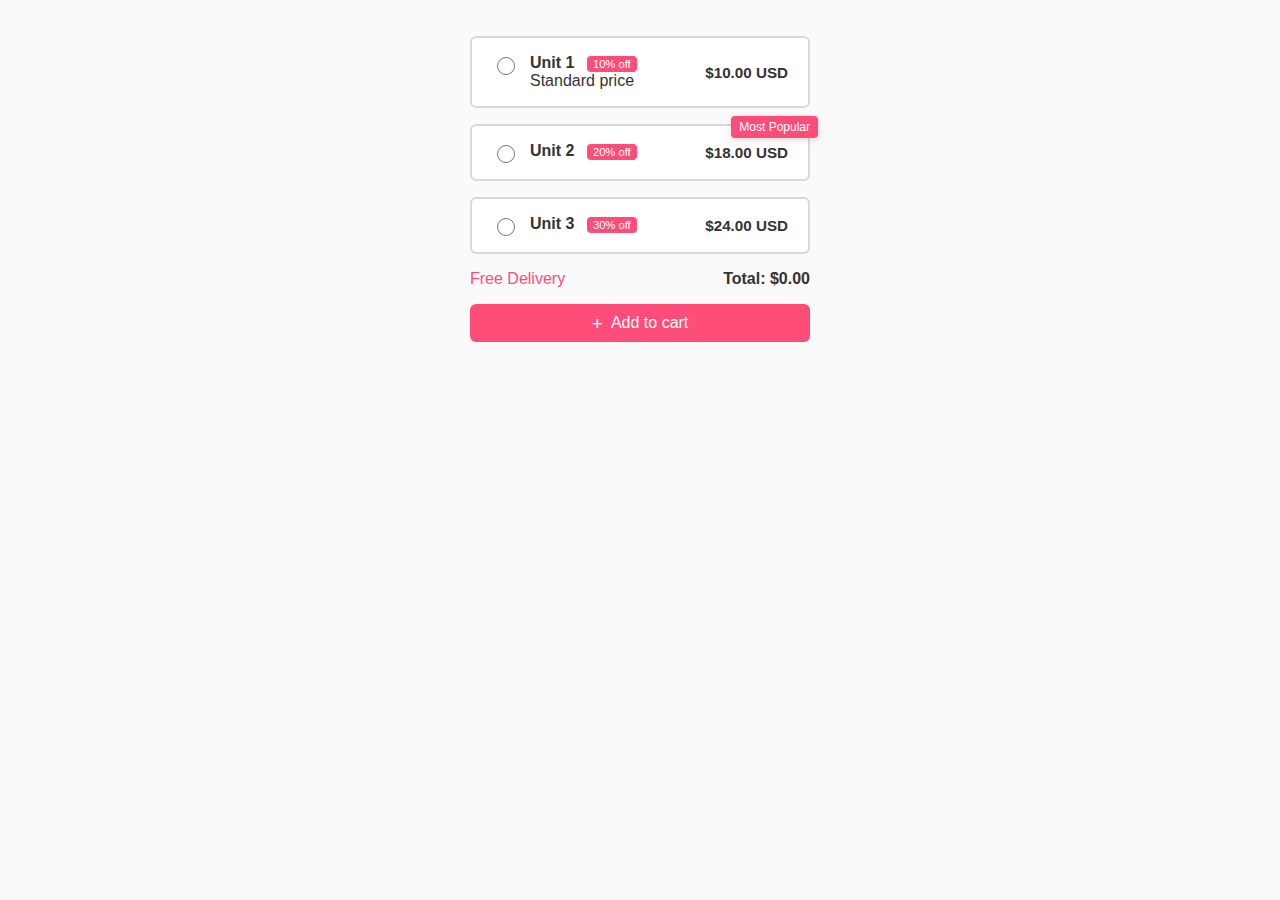
<file: Index.html>
<!DOCTYPE html>
<html lang="en">
<head>
  <meta charset="UTF-8" />
  <meta name="viewport" content="width=device-width, initial-scale=1" />
  <title>Seperate webpage code</title>
  <link rel="stylesheet" href="styles.css" />
</head>
<body>
<main>

  <section class="product-card">
    <header class="product-header">
      <label class="radio-label">
        <input type="radio" name="product" value="product1">
        <span>
          <strong>Unit 1</strong>
          <span class="badge-discount">10% off</span><br>
          <span>Standard price</span>
        </span>
      </label>
      <div class="price-display">$10.00 USD</div>
    </header>
    <div class="product-details">
      <div class="option-group">
        <span class="option-label">Size:</span>
        <div class="size-option"><span class="size-label">#1</span><select><option>S</option><option>M</option><option>L</option></select></div>
        <div class="size-option"><span class="size-label">#2</span><select><option>S</option><option>M</option><option>L</option></select></div>
      </div>
      <div class="option-group">
        <span class="option-label">Color:</span>
        <div class="color-option"><select><option>Black</option><option>Red</option><option>White</option></select></div>
        <div class="color-option"><select><option>Black</option><option>Red</option><option>White</option></select></div>
      </div>
    </div>
  </section>

  <section class="product-card">
    <div class="badge-popular">Most Popular</div>
    <header class="product-header">
      <label class="radio-label">
        <input type="radio" name="product" value="product2">
        <span>
          <strong>Unit 2</strong>
          <span class="badge-discount">20% off</span>
        </span>
      </label>
      <div class="price-display">$18.00 USD</div>
    </header>
    <div class="product-details">
      <div class="option-group">
        <span class="option-label">Size:</span>
        <div class="size-option"><span class="size-label">#1</span><select><option>S</option><option>M</option><option>L</option></select></div>
        <div class="size-option"><span class="size-label">#2</span><select><option>S</option><option>M</option><option>L</option></select></div>
      </div>
      <div class="option-group">
        <span class="option-label">Color:</span>
        <div class="color-option"><select><option>Black</option><option>Red</option><option>White</option></select></div>
        <div class="color-option"><select><option>Black</option><option>Red</option><option>White</option></select></div>
      </div>
    </div>
  </section>

  <section class="product-card">
    <header class="product-header">
      <label class="radio-label">
        <input type="radio" name="product" value="product3">
        <span>
          <strong>Unit 3</strong>
          <span class="badge-discount">30% off</span>
        </span>
      </label>
      <div class="price-display">$24.00 USD</div>
    </header>
    <div class="product-details">
      <div class="option-group">
        <span class="option-label">Size:</span>
        <div class="size-option"><span class="size-label">#1</span><select><option>S</option><option>M</option><option>L</option></select></div>
        <div class="size-option"><span class="size-label">#2</span><select><option>S</option><option>M</option><option>L</option></select></div>
      </div>
      <div class="option-group">
        <span class="option-label">Color:</span>
        <div class="color-option"><select><option>Black</option><option>Red</option><option>White</option></select></div>
        <div class="color-option"><select><option>Black</option><option>Red</option><option>White</option></select></div>
      </div>
    </div>
  </section>

  <footer>
    <div class="footer-summary">
      <span class="free-delivery-text">Free Delivery</span>
      <span class="total-price">Total: $0.00</span>
    </div>

    <div class="footer-button-row">
      <button class="btn-add-to-cart" type="button">
        <span class="btn-plus-icon">+</span> Add to cart
      </button>
    </div>
  </footer>

</main>

<script src="script.js"></script>
</body>
</html>
</file>
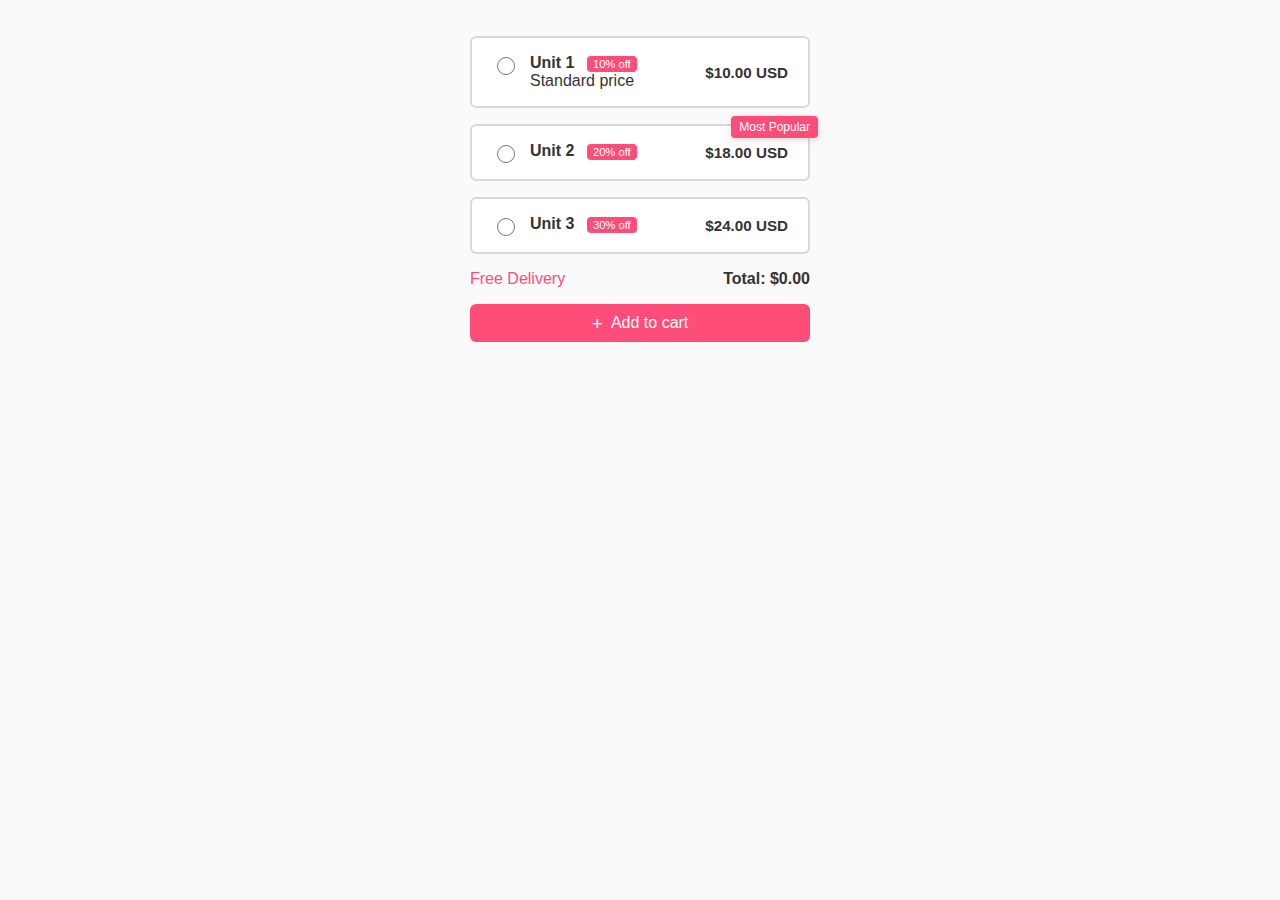
<file: Merge_webpage.html>
<!DOCTYPE html>
<html lang="en">
<head>
  <meta charset="UTF-8" />
  <meta name="viewport" content="width=device-width, initial-scale=1" />
  <title>Product Selection</title>
  <style>
    :root {
      --primary-color: #ff4d7a;
      --hover-color: #e0436c;
      --background: #fafafa;
      --card-bg: #fff;
      --text-dark: #333;
      --border: #dad8d8;
      --selected-bg: #ffe6f0;
      --font-base: Arial, sans-serif;
    }

    body {
      font-family: var(--font-base);
      margin: 20px;
      background-color: var(--background);
      color: var(--text-dark);
      display: flex;
      justify-content: center;
    }

    main {
      max-width: 340px;
      width: 100%;
    }

    section.product-card {
      margin: 1rem 0;
      padding: 1rem 1.25rem;
      border: 2px solid var(--border);
      background-color: var(--card-bg);
      border-radius: 6px;
      cursor: pointer;
      transition: all 0.3s ease;
      position: relative;
    }

    section.product-card:hover {
      border-color: #888;
      box-shadow: 0 2px 8px rgba(0,0,0,0.1);
    }

    section.product-card.selected {
      background-color: var(--selected-bg);
      border-color: var(--primary-color);
      box-shadow: 0 2px 12px rgba(255, 77, 122, 0.3);
    }

    .product-header {
      display: flex;
      justify-content: space-between;
      align-items: center;
    }

    label.radio-label {
      display: flex;
      align-items: flex-start;
      gap: 0.75rem;
      cursor: pointer;
    }

    input[type="radio"] {
      cursor: pointer;
      width: 18px;
      height: 18px;
    }

    .price-display {
      font-weight: bold;
      font-size: 0.95rem;
      white-space: nowrap;
    }

    .product-details {
      margin-top: 1rem;
      padding-top: 1rem;
      border-top: 1px solid #eee;
      display: none;
      gap: 1.5rem;
    }

    section.product-card.selected .product-details {
      display: flex;
      flex-wrap: wrap;
    }

    .option-group {
      flex: 1 1 45%;
      display: flex;
      flex-direction: column;
    }

    .option-label {
      margin-bottom: 0.5rem;
      font-weight: bold;
    }

    .size-option,
    .color-option {
      display: flex;
      align-items: center;
      gap: 0.5rem;
      margin-bottom: 0.5rem;
    }

    .size-label {
      min-width: 20px;
    }

    select {
      padding: 0.4rem 0.6rem;
      font-size: 1rem;
      border: 1px solid #ccc;
      border-radius: 4px;
      width: fit-content;
      cursor: pointer;
    }

    .badge-popular {
      position: absolute;
      top: -10px;
      right: -10px;
      background-color: var(--primary-color);
      color: white;
      font-size: 0.75rem;
      padding: 4px 8px;
      box-shadow: 0 2px 6px rgba(0, 0, 0, 0.15);
      border-radius: 4px;
    }

    .badge-discount {
      background-color: var(--primary-color);
      color: white;
      font-size: 0.7rem;
      padding: 2px 6px;
      margin-left: 8px;
      border-radius: 4px;
    }

    .footer-summary {
      margin-top: 1rem;
      display: flex;
      justify-content: space-between;
      font-size: 1rem;
    }

    .free-delivery-text {
      color: var(--primary-color);
    }

    .total-price {
      font-weight: bold;
    }

    .footer-button-row {
      margin-top: 1rem;
      display: flex;
    }

    .btn-add-to-cart {
      flex: 1;
      background-color: var(--primary-color);
      color: white;
      font-size: 1rem;
      border: none;
      border-radius: 6px;
      padding: 0.6rem;
      display: flex;
      align-items: center;
      justify-content: center;
      gap: 0.5rem;
      cursor: pointer;
      transition: background-color 0.3s ease;
    }

    .btn-add-to-cart:hover {
      background-color: var(--hover-color);
    }

    .btn-plus-icon {
      font-size: 1.2rem;
      line-height: 1;
    }

    @media (max-width: 400px) {
      .product-details {
        flex-direction: column;
      }
    }
  </style>
</head>
<body>

<main>
  <section class="product-card">
    <header class="product-header">
      <label class="radio-label">
        <input type="radio" name="product" value="product1">
        <span>
          <strong>Unit 1</strong>
          <span class="badge-discount">10% off</span><br>
          <span>Standard price</span>
        </span>
      </label>
      <div class="price-display">$10.00 USD</div>
    </header>

    <div class="product-details">
      <div class="option-group">
        <span class="option-label">Size:</span>
        <div class="size-option"><span class="size-label">#1</span><select><option>S</option><option>M</option><option>L</option></select></div>
        <div class="size-option"><span class="size-label">#2</span><select><option>S</option><option>M</option><option>L</option></select></div>
      </div>
      <div class="option-group">
        <span class="option-label">Color:</span>
        <div class="color-option"><select><option>Black</option><option>Red</option><option>White</option></select></div>
        <div class="color-option"><select><option>Black</option><option>Red</option><option>White</option></select></div>
      </div>
    </div>
  </section>

  <section class="product-card">
    <div class="badge-popular">Most Popular</div>
    <header class="product-header">
      <label class="radio-label">
        <input type="radio" name="product" value="product2">
        <span>
          <strong>Unit 2</strong>
          <span class="badge-discount">20% off</span>
        </span>
      </label>
      <div class="price-display">$18.00 USD</div>
    </header>

    <div class="product-details">
      <div class="option-group">
        <span class="option-label">Size:</span>
        <div class="size-option"><span class="size-label">#1</span><select><option>S</option><option>M</option><option>L</option></select></div>
        <div class="size-option"><span class="size-label">#2</span><select><option>S</option><option>M</option><option>L</option></select></div>
      </div>
      <div class="option-group">
        <span class="option-label">Color:</span>
        <div class="color-option"><select><option>Black</option><option>Red</option><option>White</option></select></div>
        <div class="color-option"><select><option>Black</option><option>Red</option><option>White</option></select></div>
      </div>
    </div>
  </section>

  <section class="product-card">
    <header class="product-header">
      <label class="radio-label">
        <input type="radio" name="product" value="product3">
        <span>
          <strong>Unit 3</strong>
          <span class="badge-discount">30% off</span>
        </span>
      </label>
      <div class="price-display">$24.00 USD</div>
    </header>

    <div class="product-details">
      <div class="option-group">
        <span class="option-label">Size:</span>
        <div class="size-option"><span class="size-label">#1</span><select><option>S</option><option>M</option><option>L</option></select></div>
        <div class="size-option"><span class="size-label">#2</span><select><option>S</option><option>M</option><option>L</option></select></div>
      </div>
      <div class="option-group">
        <span class="option-label">Color:</span>
        <div class="color-option"><select><option>Black</option><option>Red</option><option>White</option></select></div>
        <div class="color-option"><select><option>Black</option><option>Red</option><option>White</option></select></div>
      </div>
    </div>
  </section>

  <footer>
    <div class="footer-summary">
      <span class="free-delivery-text">Free Delivery</span>
      <span class="total-price">Total: $0.00</span>
    </div>

    <div class="footer-button-row">
      <button class="btn-add-to-cart" type="button">
        <span class="btn-plus-icon">+</span> Add to cart
      </button>
    </div>
  </footer>

</main>

<script>
  const productCards = document.querySelectorAll('.product-card');
  const totalPriceElement = document.querySelector('.total-price');

  function updateSelection() {
    let selected = null;

    productCards.forEach(card => {
      const radio = card.querySelector('input[type="radio"]');
      const details = card.querySelector('.product-details');

      if (radio.checked) {
        selected = card;
        card.classList.add('selected');
        details.style.display = 'flex';
      } else {
        card.classList.remove('selected');
        details.style.display = 'none';
      }
    });

    if (selected) {
      const priceText = selected.querySelector('.price-display').textContent;
      const price = parseFloat(priceText.replace(/[^\d.]/g, ''));
      totalPriceElement.textContent = `Total: $${price.toFixed(2)}`;
    } else {
      totalPriceElement.textContent = 'Total: $0.00';
    }
  }

  document.querySelectorAll('input[name="product"]').forEach(radio => {
    radio.addEventListener('change', updateSelection);
  });

  updateSelection(); 
</script>

</body>
</html>
</file>
<file: styles.css>
:root {
  --primary-color: #ff4d7a;
  --hover-color: #e0436c;
  --background: #fafafa;
  --card-bg: #fff;
  --text-dark: #333;
  --border: #dad8d8;
  --selected-bg: #ffe6f0;
  --font-base: Arial, sans-serif;
}

body {
  font-family: var(--font-base);
  margin: 20px;
  background-color: var(--background);
  color: var(--text-dark);
  display: flex;
  justify-content: center;
}

main {
  max-width: 340px;
  width: 100%;
}

section.product-card {
  margin: 1rem 0;
  padding: 1rem 1.25rem;
  border: 2px solid var(--border);
  background-color: var(--card-bg);
  border-radius: 6px;
  cursor: pointer;
  transition: all 0.3s ease;
  position: relative;
}

section.product-card:hover {
  border-color: #888;
  box-shadow: 0 2px 8px rgba(0,0,0,0.1);
}

section.product-card.selected {
  background-color: var(--selected-bg);
  border-color: var(--primary-color);
  box-shadow: 0 2px 12px rgba(255, 77, 122, 0.3);
}

.product-header {
  display: flex;
  justify-content: space-between;
  align-items: center;
}

label.radio-label {
  display: flex;
  align-items: flex-start;
  gap: 0.75rem;
  cursor: pointer;
}

input[type="radio"] {
  cursor: pointer;
  width: 18px;
  height: 18px;
}

.price-display {
  font-weight: bold;
  font-size: 0.95rem;
  white-space: nowrap;
}

.product-details {
  margin-top: 1rem;
  padding-top: 1rem;
  border-top: 1px solid #eee;
  display: none;
  gap: 1.5rem;
}

section.product-card.selected .product-details {
  display: flex;
  flex-wrap: wrap;
}

.option-group {
  flex: 1 1 45%;
  display: flex;
  flex-direction: column;
}

.option-label {
  margin-bottom: 0.5rem;
  font-weight: bold;
}

.size-option,
.color-option {
  display: flex;
  align-items: center;
  gap: 0.5rem;
  margin-bottom: 0.5rem;
}

.size-label {
  min-width: 20px;
}

select {
  padding: 0.4rem 0.6rem;
  font-size: 1rem;
  border: 1px solid #ccc;
  border-radius: 4px;
  width: fit-content;
  cursor: pointer;
}

.badge-popular {
  position: absolute;
  top: -10px;
  right: -10px;
  background-color: var(--primary-color);
  color: white;
  font-size: 0.75rem;
  padding: 4px 8px;
  box-shadow: 0 2px 6px rgba(0, 0, 0, 0.15);
  border-radius: 4px;
}

.badge-discount {
  background-color: var(--primary-color);
  color: white;
  font-size: 0.7rem;
  padding: 2px 6px;
  margin-left: 8px;
  border-radius: 4px;
}

.footer-summary {
  margin-top: 1rem;
  display: flex;
  justify-content: space-between;
  font-size: 1rem;
}

.free-delivery-text {
  color: var(--primary-color);
}

.total-price {
  font-weight: bold;
}

.footer-button-row {
  margin-top: 1rem;
  display: flex;
}

.btn-add-to-cart {
  flex: 1;
  background-color: var(--primary-color);
  color: white;
  font-size: 1rem;
  border: none;
  border-radius: 6px;
  padding: 0.6rem;
  display: flex;
  align-items: center;
  justify-content: center;
  gap: 0.5rem;
  cursor: pointer;
  transition: background-color 0.3s ease;
}

.btn-add-to-cart:hover {
  background-color: var(--hover-color);
}

.btn-plus-icon {
  font-size: 1.2rem;
  line-height: 1;
}

@media (max-width: 400px) {
  .product-details {
    flex-direction: column;
  }
}
</file>
